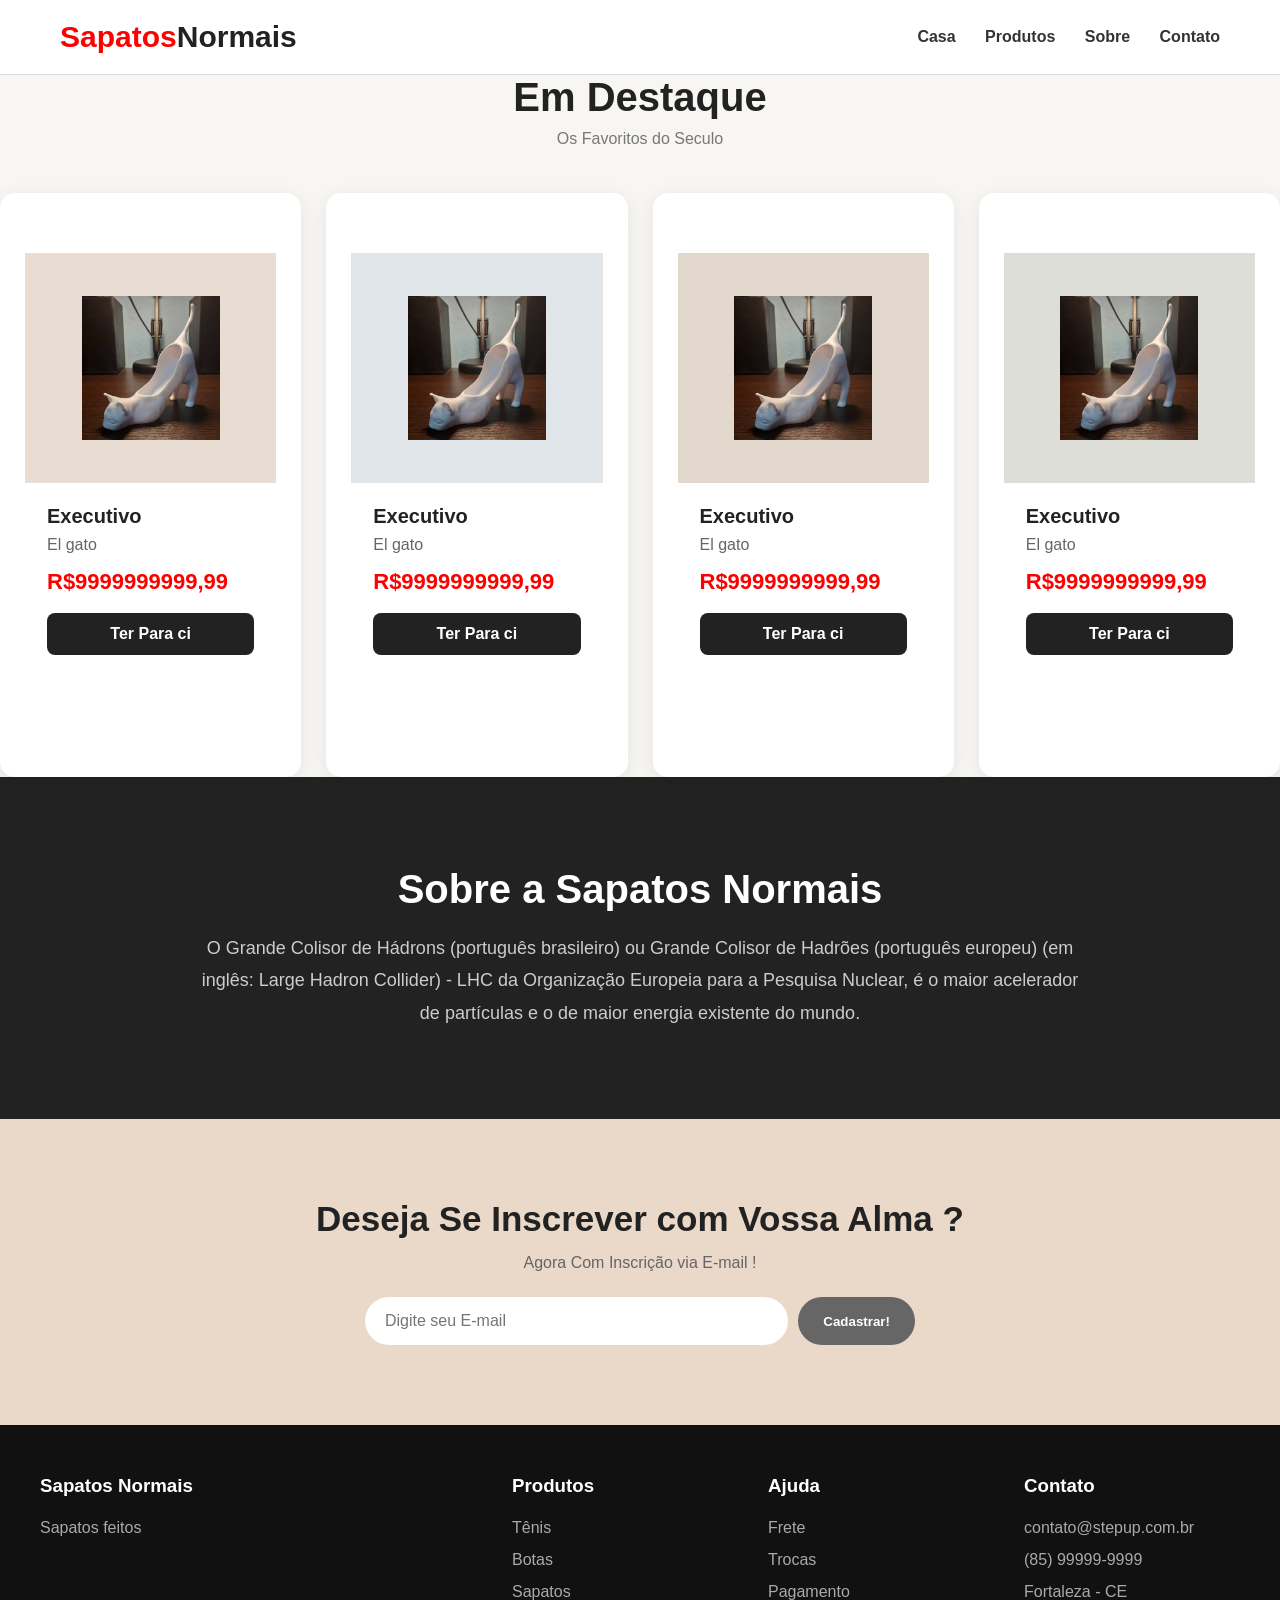
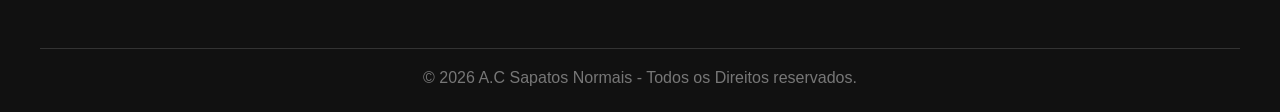
<file: index.html>
<!DOCTYPE html>
<html lang="pt-br">
<head>
    <meta charset="UTF-8">
    <meta name="viewport" content="width=device-width, initial-scale=1.0">
    <link rel="stylesheet" href="style.css">
    <title>Com Certeza não é Lavagem de Dinheiro</title>  <!-- possivel nome -->
    <style>
        @import url('https://fonts.cdnfonts.com/css/heraldic-shadows');
    </style>
</head>
<body>
    <header>
        <div class="navbar">
            <div class="logo">
                Sapatos<span>Normais</span>
            </div>
            <nav>
                <a href="#casa">Casa</a>
                <a href="#produtos">Produtos</a>
                <a href="#sobre">Sobre</a>
                <a href="#contato">Contato</a>
            </nav>
        </div>
    </header>
    <!-- coisa pra vende -->
    <section class="produtos" id="produtos">
        <div class="titulo">
            <h2>Em Destaque</h2>
            <p>
                Os Favoritos do Seculo
            </p>
        </div>
        <div class="lista-sapato">
            <!-- estrela do show 1 -->
            <div class="sapato">
                <div class="img-produto">
                    <img src="img/sapatogato.png" alt="sapato gato" width="55%">
                </div>
                <div class="sapato-info">
                    <h3>Executivo</h3>
                    <p>
                        El gato
                    </p>
                    <div class="preco">
                        R$9999999999,99
                    </div>
                    <a href="#" class="comprar">
                        Ter Para ci
                    </a>
                </div>
            </div>
            <!-- estrela do show 2 -->
            <div class="sapato">
                <div class="img-produto">
                    <img src="img/sapatogato.png" alt="sapato gato" width="55%">
                </div>
                <div class="sapato-info">
                    <h3>Executivo</h3>
                    <p>
                        El gato
                    </p>
                    <div class="preco">
                        R$9999999999,99
                    </div>
                    <a href="#" class="comprar">
                        Ter Para ci
                    </a>
                </div>
            </div>
            <!-- estrela do show 3 -->
            <div class="sapato">
                <div class="img-produto">
                    <img src="img/sapatogato.png" alt="sapato gato" width="55%">
                </div>
                <div class="sapato-info">
                    <h3>Executivo</h3>
                    <p>
                        El gato
                    </p>
                    <div class="preco">
                        R$9999999999,99
                    </div>
                    <a href="#" class="comprar">
                        Ter Para ci
                    </a>
                </div>
            </div>
            <!-- estrela do show 4 -->
            <div class="sapato">
                <div class="img-produto">
                    <img src="img/sapatogato.png" alt="sapato gato" width="55%">
                </div>
                <div class="sapato-info">
                    <h3>Executivo</h3>
                    <p>
                        El gato
                    </p>
                    <div class="preco">
                        R$9999999999,99
                    </div>
                    <a href="#" class="comprar">
                        Ter Para ci
                    </a>
                </div>
            </div>
        </div>
    </sectio>
    <!-- sobre -->
    <section class="sobre" id="sobre">
        <div class="sobre-conteudo">
            <h2>Sobre a Sapatos Normais</h2>
            <p>
                O Grande Colisor de Hádrons (português brasileiro)
                ou Grande Colisor de Hadrões (português europeu) 
                (em inglês: Large Hadron Collider) - LHC da Organização 
                Europeia para a Pesquisa Nuclear, é o maior acelerador de 
                partículas e o de maior energia existente do mundo.
            </p>
        </div>
    </section>
    <!-- novas -->
    <section class="newsletter" id="contato">
        <h2>
            Deseja Se Inscrever com Vossa Alma ?
        </h2>
        <p>
            Agora Com Inscrição via E-mail !
        </p>
        <form class="formulario">
            <input
                type="email"
                placeholder="Digite seu E-mail"
                required
            />
            <button type="submit">
                Cadastrar!
            </button>
        </form>
    </section>
    <!-- rodapé -->
    <footer>
        <div class="footer-conteudo">
            <div>
                <h3>Sapatos Normais</h3>
                <p>
                    Sapatos feitos
                </p>
            </div>
            <div>
                <h3>Produtos</h3>
                <p>
                    <a href="#sapato">Tênis</a>
                </p>
                <p>
                    <a href="#sapato">Botas</a>
                </p>
                <p>
                    <a href="#sapato">Sapatos</a>
                </p>
            </div>
            <div>

                <h3>Ajuda</h3>

                <p>
                    <a href="#">Frete</a>
                </p>

                <p>
                    <a href="#">Trocas</a>
                </p>

                <p>
                    <a href="#">Pagamento</a>
                </p>

            </div>
            <div>

                <h3>Contato</h3>

                <p>
                    contato@stepup.com.br
                </p>

                <p>
                    (85) 99999-9999
                </p>

                <p>
                    Fortaleza - CE
                </p>

            </div>
        </div>
        <div class="copyright">
            © 2026 A.C Sapatos Normais - Todos os Direitos reservados.
        </div>
    </footer>
</body>
</html>
</file>
<file: style.css>
*{
    margin: 0;
    padding: 0;
    box-sizing: border-box;
    scroll-behavior: smooth;
    font-family: "Heraldic Shadows", sans-serif;
}
body {
    background-color: #f8f6f3;
    color: #222;
}
header {
    background-color: #ffffff;
    border-bottom: 1px solid #ddd;
    position: sticky;
    top: 0;
    z-index: 10;
}
.navbar {
    max-width: 1200px;
    margin: auto;
    padding: 20px;
    display: flex;
    justify-content: space-between;
    align-items: center;
}
.logo {
    font-size: 30px;
    font-weight: bold;
    color: #ff0000;
}
.logo span {
    color: #222;
}
nav a {
    text-decoration: none;
    color: #333;
    margin-left: 25px;
    font-weight: bold;
}
nav a:hover {
    color: #ff0000;
}
.banner {
    min-height: 600px;
    background: linear-gradient(
        rgba(30, 20, 15, 0.75),
        rgba(30, 20, 15, 0.75)
    ),
    linear-gradient(135deg, #ff0000, #2e211a);
    display: flex;
    align-items: center;
    color: white;
}
.banner-content {
    width: 1200px;
    max-width: 100%;
    margin: auto;
    padding: 40px 25px;
}
.banner h1 {
    font-size: 65px;
    max-width: 700px;
    margin-bottom: 20px;
}
.banner p {
    font-size: 20px;
    line-height: 1.6;
    max-width: 550px;
    margin-bottom: 35px;
    color: #eee;
}
.botao {
    display: inline-block;
    padding: 15px 30px;
    background-color: #ff0000;
    color: white;
    text-decoration: none;
    border-radius: 30px;
    font-weight: bold;
}
.botao:hover {
    background-color: #ff0000;
}
.beneficios {
    max-width: 1200px;
    margin: auto;
    padding: 60px 25px;
    display: grid;
    grid-template-columns: repeat(3, 1fr);
    gap: 25px;
}
.beneficio {
    background-color: white;
    padding: 30px;
    text-align: center;
    border-radius: 15px;
    box-shadow: 0 5px 20px rgba(0,0,0,0.06);
}
.beneficio .icone {
    font-size: 40px;
    margin-bottom: 15px;
}
.beneficio h3 {
    margin-bottom: 10px;
}
.beneficio p {
    color: #777;
    line-height: 1.5;
}
.sapato {
    max-width: 1200px;
    margin: auto;
    padding: 60px 25px 100px;
}
.titulo {
    text-align: center;
    margin-bottom: 45px;
}
.titulo h2 {
    font-size: 40px;
    margin-bottom: 10px;
}
.titulo p {
    color: #777;
}
.lista-sapato {
    display: grid;
    grid-template-columns: repeat(4, 1fr);
    gap: 25px;
}
.sapato {
    background-color: white;
    border-radius: 15px;
    overflow: hidden;
    box-shadow: 0 5px 20px rgba(0,0,0,0.08);
    transition: 0.3s;
}
.sapato:hover {
    transform: translateY(-7px);
}
.img-produto {
    height: 230px;
    background-color: #e9ddd3;
    display: flex;
    align-items: center;
    justify-content: center;
    font-size: 90px;
}
.sapato:nth-child(2) .img-produto {
    background-color: #dfe5e8;
}
.sapato:nth-child(3) .img-produto {
    background-color: #e3d8ce;
}
.sapato:nth-child(4) .img-produto {
    background-color: #deded9;
}
.sapato-info {
    padding: 22px;
}
.sapato-info h3 {
    font-size: 20px;
    margin-bottom: 8px;
}
.sapato-info p {
    color: #666;
    margin-bottom: 15px;
}
.preco {
    font-size: 22px;
    font-weight: bold;
    color: #ff0000;
    margin-bottom: 18px;
}
.comprar {
    display: block;
    text-align: center;
    text-decoration: none;
    background-color: #222;
    color: white;
    padding: 12px;
    border-radius: 8px;
    font-weight: bold;
}
.comprar:hover {
    background-color: #ff0000;
}
.sobre {
    background-color: #222;
    color: white;
    padding: 90px 25px;
    text-align: center;
}
.sobre-conteudo {
    max-width: 900px;
    margin: auto;
}
.sobre h2 {
    font-size: 40px;
    margin-bottom: 20px;
}
.sobre p {
    color: #ccc;
    font-size: 18px;
    line-height: 1.8;
}
.newsletter {
    padding: 80px 25px;
    background-color: #ead8c8;
    text-align: center;
}
.newsletter h2 {
    font-size: 35px;
    margin-bottom: 15px;
}
.newsletter p {
    color: #666;
    margin-bottom: 25px;
}
.formulario {
    max-width: 550px;
    margin: auto;
    display: flex;
    gap: 10px;
}
.formulario input {
    flex: 1;
    padding: 15px 20px;
    border: none;
    border-radius: 30px;
    outline: none;
    font-size: 16px;
}
.formulario button {
    padding: 15px 25px;
    border: none;
    border-radius: 30px;
    background-color: #666;
    color: white;
    font-weight: bold;
    cursor: pointer;
}
/* RODAPÉ */
footer {
    background-color: #111;
    color: white;
    padding: 50px 25px 25px;
}
.footer-conteudo {
    max-width: 1200px;
    margin: auto;
    display: grid;
    grid-template-columns: 2fr 1fr 1fr 1fr;
    gap: 40px;
}
footer h3 {
    margin-bottom: 15px;
}
footer p,
footer a {
    color: #aaa;
    line-height: 2;
    text-decoration: none;
}
footer a:hover {
    color: white;
}
.copyright {
    max-width: 1200px;
    margin: 40px auto 0;
    padding-top: 20px;
    border-top: 1px solid #333;
    text-align: center;
    color: #777;
}
@media (max-width: 900px) {
    .lista-produtos {
        grid-template-columns: repeat(2, 1fr);
    }
    .footer-conteudo {
        grid-template-columns: repeat(2, 1fr);
    }
    .banner h1 {
        font-size: 50px;
    }
}
@media (max-width: 600px) {
    .navbar {
        flex-direction: column;
        gap: 15px;
    }
    nav a {
        margin: 0 7px;
        font-size: 14px;
    }
    .banner {
        min-height: 500px;
    }
    .banner h1 {
        font-size: 42px;
    }
    .banner p {
        font-size: 17px;
    }
    .beneficios,
    .lista-produtos,
    .footer-conteudo {
        grid-template-columns: 1fr;
    }
    .formulario {
        flex-direction: column;
    }
}
</file>
